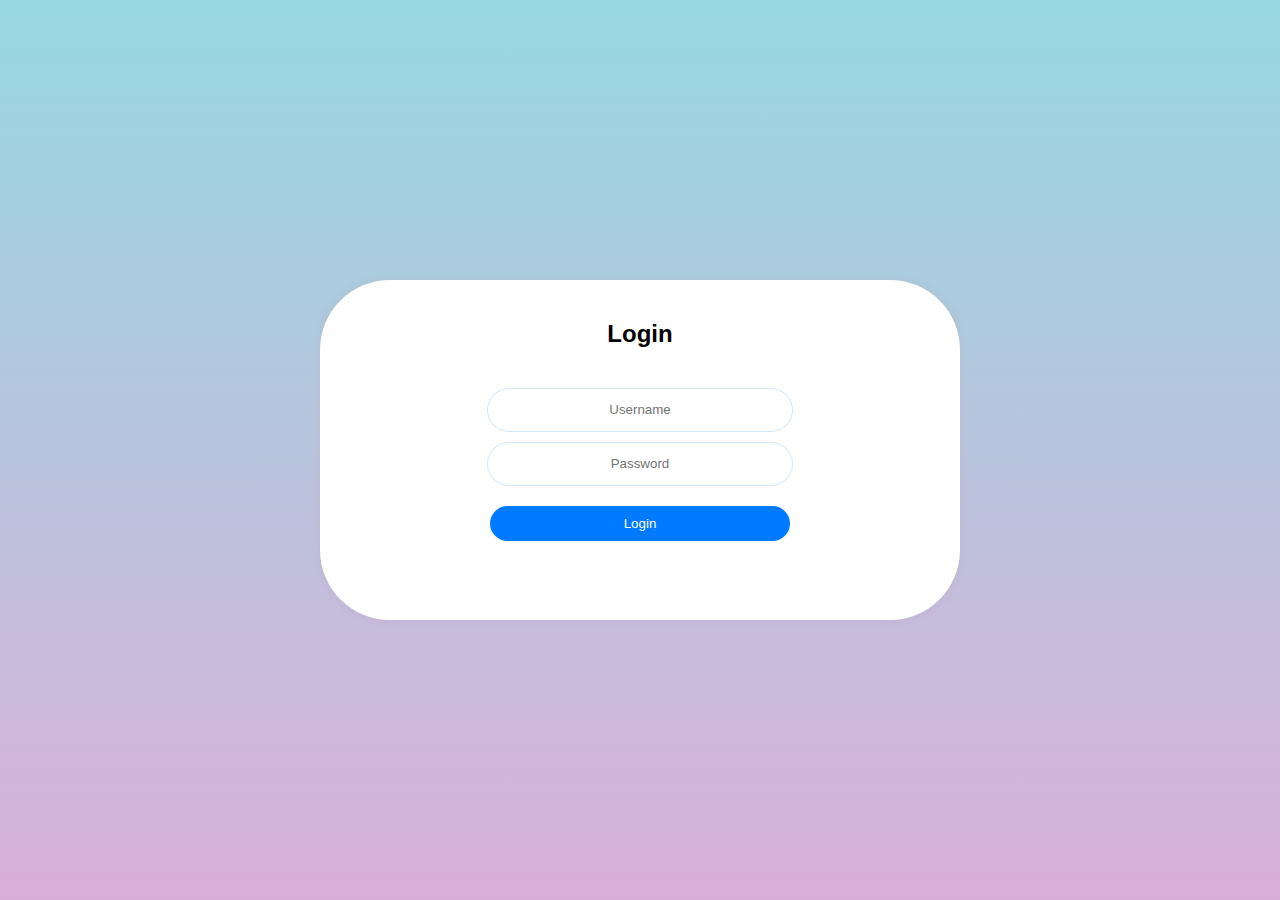
<file: index.html>
<!DOCTYPE html>
<html lang="en">
<head>
    <meta charset="UTF-8">
    <meta name="viewport" content="width=device-width, initial-scale=1.0">
    <title>Login Page</title>
    <style>
        body {
            font-family: Arial, sans-serif;
            background-color: #0093E9;
            background-color: #D9AFD9;
            background-image: linear-gradient(0deg, #D9AFD9 0%, #97D9E1 100%);
            display: flex;
            justify-content: center;
            align-items: center;
            height: 100vh;
            margin: 0 ;
            
            
        }
        .login-container {
            display: block;
            justify-content: center;
            align-items: center;
            text-align: center;
            width: 600px;
            height: 300px;
            background-color: white;
            padding: 20px;
            border-radius: 70px;
            box-shadow: 0 0 10px rgba(202, 99, 99, 0.1);
        }
        .login-container h2 {
            margin-bottom: 20px;
            font-size: 24px;
            text-align: center;
            padding-bottom: 30px;
        }
        .login-container input {
            display: block;
            justify-content: center;
            align-items: center;
            text-align: center;
            margin-top: 20px;
            width: 50%;
            height: 40px;
            padding: -10px;
            margin-bottom: 10px;
            border: 1px solid #d4e6fa;
            border-radius: 25px;
        }
        .login-container input:hover{
            background-color: #d4e6fa;
        }
        .login-container button {
            width: 50%;
            padding: 10px;
            background-color: #007BFF;
            border: none;
            color: white;
            border-radius: 25px;
            cursor: pointer;
        }
        .login-container button:hover {
            background-color: #0056b3;
        }
        .error-message {
            color: red;
            margin-top: 10px;
            text-align: center;
        }
        #username, #password{
            display: inline-block;
            align-items: center;
            margin-bottom: 20px;
            margin-top: -10px;
        }
    </style>
</head>
<body>
    <div class="login-container">
        <h2>Login</h2>
        <input class="center" type="text" id="username" placeholder="Username" required>
        <input class="center" type="password" id="password" placeholder="Password" required>
        <button onclick="login()">Login</button>
        <p id="error-message" class="error-message"></p>
    </div>

    <script>
        function login() {
            const username = document.getElementById('username').value;
            const password = document.getElementById('password').value;
            const errorMessage = document.getElementById('error-message');

            // Thông tin đăng nhập mẫu
            const validUsername = "administrator";
            const validPassword = "saosangesp";

            // Kiểm tra đăng nhập
            if (username === validUsername && password === validPassword) {
                alert("Login successful!");
                // Chuyển hướng người dùng sau khi đăng nhập thành công
                window.location.href = "index1.html";
            } else {
                errorMessage.textContent = "Invalid username or password!";
            }
        }
    </script>
</body>
</html>
</file>
